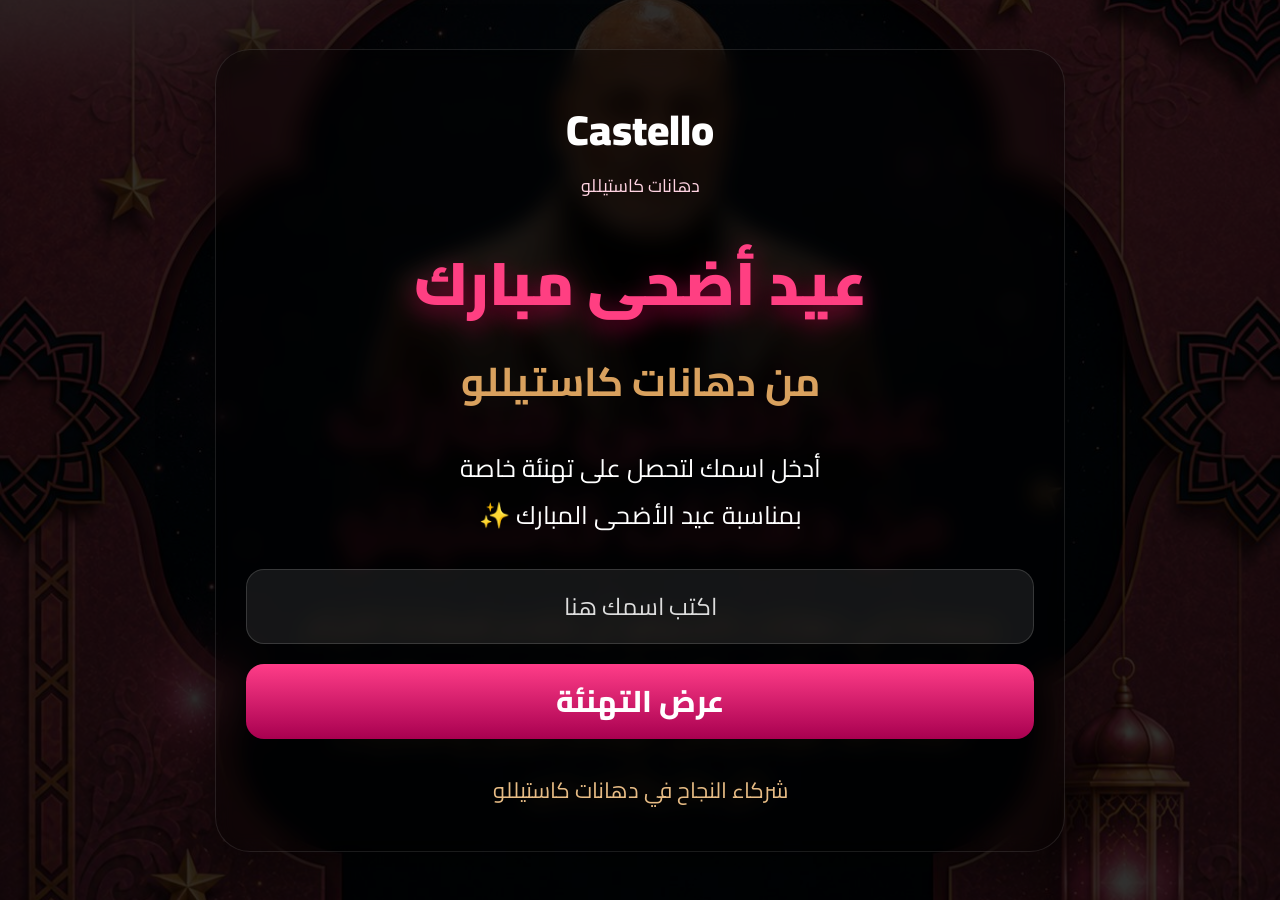
<file: index.html>
<!DOCTYPE html>
<html lang="ar" dir="rtl">
<head>
<meta charset="UTF-8">
<meta name="viewport" content="width=device-width, initial-scale=1.0">
<title>كاستيللو | عيد الأضحى</title>

<link href="https://fonts.googleapis.com/css2?family=Cairo:wght@400;600;700;800;900&display=swap" rel="stylesheet">

<style>

*{
margin:0;
padding:0;
box-sizing:border-box;
font-family:'Cairo',sans-serif;
}

body{
min-height:100vh;
display:flex;
justify-content:center;
align-items:center;
padding:30px;
position:relative;
overflow:hidden;
background:#12010c;
}

body::before{
content:'';
position:fixed;
inset:0;
background:url([data-uri]) center center/cover no-repeat;
filter:brightness(.35);
z-index:1;
}

body::after{
content:'';
position:fixed;
inset:0;
background:rgba(0,0,0,.45);
z-index:2;
}

.container{
position:relative;
z-index:5;
width:100%;
max-width:850px;
padding:40px 30px;
border-radius:35px;
background:rgba(0,0,0,.35);
backdrop-filter:blur(10px);
border:1px solid rgba(255,255,255,.1);
box-shadow:0 15px 50px rgba(0,0,0,.5);
}

.logo{
text-align:center;
margin-bottom:25px;
}

.logo h1{
font-size:42px;
color:#fff;
font-weight:900;
}

.logo p{
color:#ffd3e2;
font-size:18px;
}

.title{
text-align:center;
margin-bottom:25px;
}

.title h2{
font-size:60px;
color:#ff3f82;
font-weight:900;
text-shadow:0 8px 25px rgba(255,0,100,.5);
}

.title h3{
font-size:40px;
color:#d9a15e;
margin-top:5px;
}

.subtitle{
text-align:center;
font-size:25px;
line-height:1.9;
color:#fff;
margin-bottom:30px;
}

input{
width:100%;
height:75px;
border-radius:18px;
border:1px solid rgba(255,255,255,.15);
background:rgba(255,255,255,.08);
padding:0 20px;
font-size:24px;
color:#fff;
outline:none;
text-align:center;
margin-bottom:20px;
}

input::placeholder{
color:#ddd;
}

button{
width:100%;
height:75px;
border:none;
border-radius:18px;
background:linear-gradient(180deg,#ff3d88,#a80050);
font-size:30px;
font-weight:800;
color:#fff;
cursor:pointer;
transition:.3s;
}

button:hover{
transform:scale(1.02);
}

.result{
display:none;
margin-top:35px;
padding:35px 20px;
border-radius:30px;
background:rgba(5,8,25,.92);
border:1px solid rgba(255,255,255,.1);
text-align:center;
animation:fade 1s ease;
}

.result h4{
font-size:40px;
color:#ffcc88;
margin-bottom:15px;
}

.result-name{
font-size:58px;
font-weight:900;
color:#ff3d88;
margin:20px 0;
}

.result p{
font-size:28px;
line-height:2;
color:#fff;
}

.footer{
margin-top:30px;
text-align:center;
color:#e7bc85;
font-size:22px;
}

@keyframes fade{
from{
opacity:0;
transform:translateY(25px);
}

to{
opacity:1;
transform:translateY(0);
}
}

@media(max-width:768px){

.title h2{
font-size:42px;
}

.title h3{
font-size:28px;
}

.subtitle{
font-size:20px;
}

button{
font-size:24px;
}

.result-name{
font-size:42px;
}

.result p{
font-size:21px;
}

}

</style>
</head>

<body>

<div class="container">

<div class="logo">
<h1>Castello</h1>
<p>دهانات كاستيللو</p>
</div>

<div class="title">
<h2>عيد أضحى مبارك</h2>
<h3>من دهانات كاستيللو</h3>
</div>

<div class="subtitle">
أدخل اسمك لتحصل على تهنئة خاصة<br>
بمناسبة عيد الأضحى المبارك ✨
</div>

<input type="text" id="name" placeholder="اكتب اسمك هنا">

<button onclick="showGreeting()">
عرض التهنئة
</button>

<div class="result" id="result">

<h4>كل عام وأنتم بخير</h4>

<p>
تتقدم دهانات كاستيللو بأطيب التهاني إلى
</p>

<div class="result-name" id="clientName"></div>

<p>
بمناسبة عيد الأضحى المبارك<br>
أعاده الله عليكم بالخير واليمن والبركات<br>
وتقبل الله منا ومنكم صالح الأعمال ❤️
</p>

</div>

<div class="footer">
شركاء النجاح في دهانات كاستيللو
</div>

</div>

<script>

function showGreeting(){

let name = document.getElementById('name').value;

if(name.trim() === ''){
alert('من فضلك اكتب الاسم');
return;
}

document.getElementById('result').style.display = 'block';

document.getElementById('clientName').innerHTML = name;

}

</script>

</body>
</html>
</file>
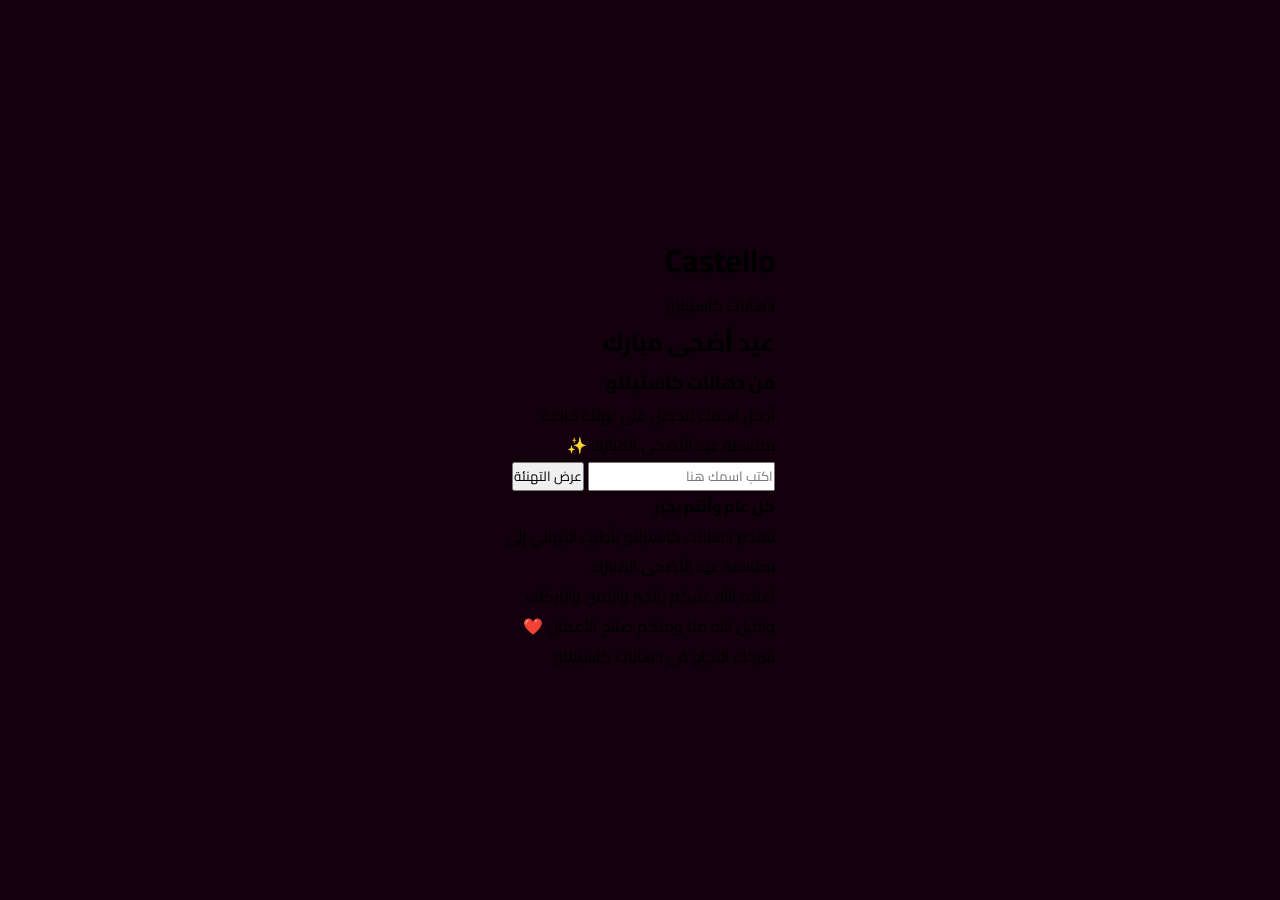
<file: index_updated.html>
<!DOCTYPE html>
<html lang="ar" dir="rtl">
<head>
<meta charset="UTF-8">
<meta name="viewport" content="width=device-width, initial-scale=1.0">
<title>كاستيللو | عيد الأضحى</title>

<link href="https://fonts.googleapis.com/css2?family=Cairo:wght@400;600;700;800;900&display=swap" rel="stylesheet">

<style>

*{
margin:0;
padding:0;
box-sizing:border-box;
font-family:'Cairo',sans-serif;
}

body{
min-height:100vh;
display:flex;
justify-content:center;
align-items:center;
padding:30px;
position:relative;
overflow:hidden;
background:#12010c;
}

body::before{
content:'';
position:fixed;
inset:0;
filter:brightness(.45) blur(1px);
transform:scale(1.05);
background:url([data-uri]) center center/cover no-repeat;
filter:brightness(.45) blur(1px);
transform:scale(1.05);
}

to{
opacity:1;
transform:translateY(0);
}
}

@media(max-width:768px){

.title h2{
font-size:42px;
}

.title h3{
font-size:28px;
}

.subtitle{
font-size:20px;
}

button{
font-size:24px;
}

.result-name{
font-size:42px;
}

.result p{
font-size:21px;
}

}

</style>
</head>

<body>

<div class="container">

<div class="logo">
<h1>Castello</h1>
<p>دهانات كاستيللو</p>
</div>

<div class="title">
<h2>عيد أضحى مبارك</h2>
<h3>من دهانات كاستيللو</h3>
</div>

<div class="subtitle">
أدخل اسمك لتحصل على تهنئة خاصة<br>
بمناسبة عيد الأضحى المبارك ✨
</div>

<input type="text" id="name" placeholder="اكتب اسمك هنا">

<button onclick="showGreeting()">
عرض التهنئة
</button>

<div class="result" id="result">

<h4>كل عام وأنتم بخير</h4>

<p>
تتقدم دهانات كاستيللو بأطيب التهاني إلى
</p>

<div class="result-name" id="clientName"></div>

<p>
بمناسبة عيد الأضحى المبارك<br>
أعاده الله عليكم بالخير واليمن والبركات<br>
وتقبل الله منا ومنكم صالح الأعمال ❤️
</p>

</div>

<div class="footer">
شركاء النجاح في دهانات كاستيللو
</div>

</div>

<script>

function showGreeting(){

let name = document.getElementById('name').value;

if(name.trim() === ''){
alert('من فضلك اكتب الاسم');
return;
}

document.getElementById('result').style.display = 'block';

document.getElementById('clientName').innerHTML = name;

}

</script>

</body>
</html>
</file>
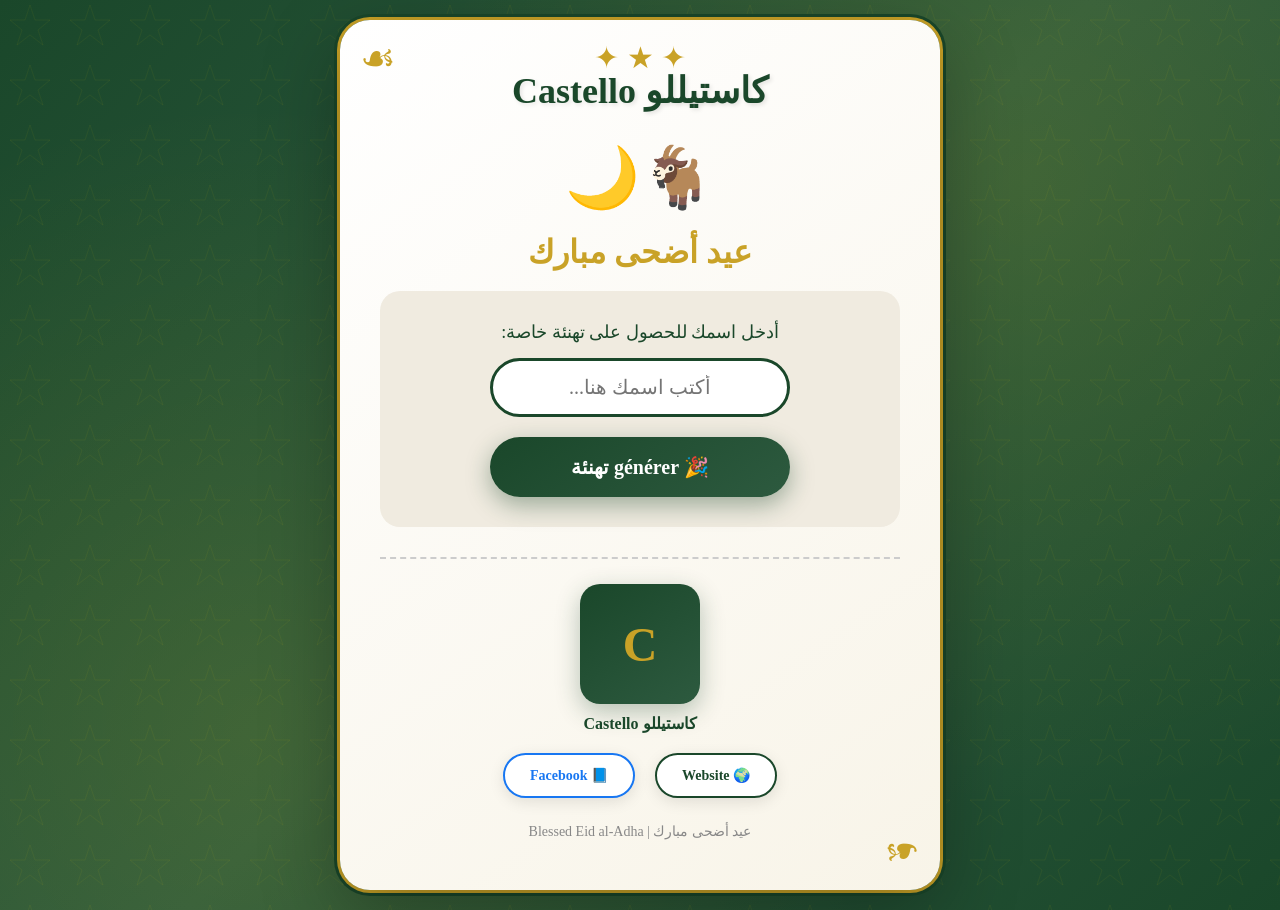
<file: indx.html>
<!DOCTYPE html>
<html lang="ar" dir="rtl">
<head>
    <meta charset="UTF-8">
    <meta name="viewport" content="width=device-width, initial-scale=1.0">
    <title>Castello - تهنئة عيد الأضحى المبارك</title>
    <style>
        * {
            margin: 0;
            padding: 0;
            box-sizing: border-box;
        }

        body {
            font-family: 'Traditional Arabic', 'Amiri', serif;
            background: linear-gradient(135deg, #1a472a 0%, #2d5a3f 50%, #1a472a 100%);
            min-height: 100vh;
            display: flex;
            justify-content: center;
            align-items: center;
            padding: 20px;
            position: relative;
            overflow: hidden;
        }

        /* Background Pattern */
        body::before {
            content: '';
            position: absolute;
            top: 0;
            left: 0;
            right: 0;
            bottom: 0;
            background-image: 
                radial-gradient(circle at 20% 80%, rgba(255,215,0,0.1) 0%, transparent 50%),
                radial-gradient(circle at 80% 20%, rgba(255,215,0,0.1) 0%, transparent 50%),
                url("data:image/svg+xml,%3Csvg width='60' height='60' viewBox='0 0 60 60' xmlns='http://www.w3.org/2000/svg'%3E%3Cpath d='M30 5L35 20L50 20L38 30L43 45L30 35L17 45L22 30L10 20L25 20Z' fill='none' stroke='rgba(255,215,0,0.05)' stroke-width='1'/%3E%3C/svg%3E");
            pointer-events: none;
        }

        .greeting-container {
            background: linear-gradient(145deg, #ffffff 0%, #f8f4e8 100%);
            border-radius: 30px;
            padding: 50px 40px;
            max-width: 600px;
            width: 100%;
            box-shadow: 
                0 25px 80px rgba(0,0,0,0.3),
                0 0 0 3px #c9a227,
                0 0 0 6px #1a472a;
            position: relative;
            z-index: 1;
        }

        /* Decorative corners */
        .greeting-container::before,
        .greeting-container::after {
            content: '☙';
            position: absolute;
            font-size: 40px;
            color: #c9a227;
        }

        .greeting-container::before {
            top: 15px;
            left: 20px;
        }

        .greeting-container::after {
            bottom: 15px;
            right: 20px;
            transform: rotate(180deg);
        }

        .company-header {
            text-align: center;
            margin-bottom: 30px;
        }

        .company-name {
            font-size: 36px;
            font-weight: bold;
            color: #1a472a;
            margin-bottom: 10px;
            text-shadow: 2px 2px 4px rgba(0,0,0,0.1);
        }

        .company-tagline {
            color: #666;
            font-size: 14px;
        }

        .eid-title {
            text-align: center;
            font-size: 32px;
            color: #c9a227;
            margin-bottom: 20px;
            font-weight: bold;
        }

        .eid-icon {
            text-align: center;
            font-size: 60px;
            margin-bottom: 20px;
        }

        .input-section {
            background: #f0ebe0;
            border-radius: 20px;
            padding: 30px;
            margin-bottom: 25px;
            text-align: center;
        }

        .input-label {
            font-size: 18px;
            color: #1a472a;
            margin-bottom: 15px;
            display: block;
        }

        .name-input {
            width: 100%;
            max-width: 300px;
            padding: 15px 25px;
            font-size: 20px;
            border: 3px solid #1a472a;
            border-radius: 50px;
            text-align: center;
            font-family: inherit;
            transition: all 0.3s ease;
            background: white;
        }

        .name-input:focus {
            outline: none;
            border-color: #c9a227;
            box-shadow: 0 0 20px rgba(201, 162, 39, 0.3);
        }

        .generate-btn {
            display: block;
            width: 100%;
            max-width: 300px;
            margin: 20px auto 0;
            padding: 18px 40px;
            font-size: 20px;
            font-family: inherit;
            font-weight: bold;
            color: white;
            background: linear-gradient(145deg, #1a472a, #2d5a3f);
            border: none;
            border-radius: 50px;
            cursor: pointer;
            transition: all 0.3s ease;
            box-shadow: 0 8px 25px rgba(26, 71, 42, 0.4);
        }

        .generate-btn:hover {
            transform: translateY(-3px);
            box-shadow: 0 12px 35px rgba(26, 71, 42, 0.5);
        }

        .generate-btn:active {
            transform: translateY(0);
        }

        .greeting-message {
            text-align: center;
            padding: 30px;
            display: none;
            animation: fadeIn 0.8s ease;
        }

        .greeting-message.show {
            display: block;
        }

        @keyframes fadeIn {
            from {
                opacity: 0;
                transform: translateY(20px);
            }
            to {
                opacity: 1;
                transform: translateY(0);
            }
        }

        .customer-name-display {
            font-size: 42px;
            font-weight: bold;
            color: #1a472a;
            margin-bottom: 15px;
        }

        .personal-message {
            font-size: 24px;
            color: #333;
            line-height: 1.8;
        }

        .signature {
            margin-top: 25px;
            font-size: 18px;
            color: #666;
        }

        .company-logo {
            text-align: center;
            margin-top: 30px;
            padding-top: 25px;
            border-top: 2px dashed #ccc;
        }

        .logo-placeholder {
            width: 120px;
            height: 120px;
            margin: 0 auto;
            background: linear-gradient(145deg, #1a472a, #2d5a3f);
            border-radius: 20px;
            display: flex;
            align-items: center;
            justify-content: center;
            color: #c9a227;
            font-size: 48px;
            font-weight: bold;
            box-shadow: 0 8px 25px rgba(26, 71, 42, 0.3);
        }

        .social-links {
            text-align: center;
            margin-top: 20px;
            display: flex;
            justify-content: center;
            gap: 20px;
        }

        .social-link {
            display: flex;
            align-items: center;
            gap: 8px;
            padding: 12px 25px;
            background: white;
            border-radius: 50px;
            text-decoration: none;
            color: #1a472a;
            font-size: 14px;
            font-weight: bold;
            box-shadow: 0 4px 15px rgba(0,0,0,0.1);
            transition: all 0.3s ease;
        }

        .social-link:hover {
            transform: translateY(-2px);
            box-shadow: 0 6px 20px rgba(0,0,0,0.15);
        }

        .social-link.website {
            border: 2px solid #1a472a;
        }

        .social-link.facebook {
            border: 2px solid #1877f2;
            color: #1877f2;
        }

        .footer-text {
            text-align: center;
            margin-top: 25px;
            font-size: 14px;
            color: #888;
        }

        /* Decorative stars */
        .stars {
            position: absolute;
            top: 20px;
            left: 50%;
            transform: translateX(-50%);
            font-size: 30px;
            color: #c9a227;
        }

        /* Animation for button */
        @keyframes pulse {
            0%, 100% {
                box-shadow: 0 8px 25px rgba(26, 71, 42, 0.4);
            }
            50% {
                box-shadow: 0 8px 35px rgba(26, 71, 42, 0.6);
            }
        }

        .generate-btn {
            animation: pulse 2s infinite;
        }

        /* Responsive */
        @media (max-width: 600px) {
            .greeting-container {
                padding: 30px 20px;
            }

            .company-name {
                font-size: 28px;
            }

            .eid-title {
                font-size: 26px;
            }

            .eid-icon {
                font-size: 45px;
            }

            .customer-name-display {
                font-size: 32px;
            }

            .personal-message {
                font-size: 20px;
            }

            .social-links {
                flex-direction: column;
                align-items: center;
            }
        }
    </style>
</head>
<body>
    <div class="greeting-container">
        <div class="stars">✦ ★ ✦</div>
        
        <div class="company-header">
            <div class="company-name">كاستيللو Castello</div>
        </div>

        <div class="eid-icon">🐐🌙</div>
        
        <h1 class="eid-title">عيد أضحى مبارك</h1>

        <div class="input-section">
            <label class="input-label">أدخل اسمك للحصول على تهنئة خاصة:</label>
            <input type="text" class="name-input" id="customerName" placeholder="أكتب اسمك هنا..." />
            <button class="generate-btn" onclick="generateGreeting()">🎉 générer تهنئة</button>
        </div>

        <div class="greeting-message" id="greetingMessage">
            <div class="customer-name-display" id="displayName"></div>
            <p class="personal-message" id="personalText"></p>
            <p class="signature">من عائلة كاستيللو ❤️</p>
        </div>

        <div class="company-logo">
            <div class="logo-placeholder">C</div>
            <p style="margin-top: 10px; color: #1a472a; font-weight: bold;">كاستيللو Castello</p>
        </div>

        <div class="social-links">
            <a href="https://castello.com" class="social-link website" target="_blank">
                🌍 Website
            </a>
            <a href="https://facebook.com/castello" class="social-link facebook" target="_blank">
                📘 Facebook
            </a>
        </div>

        <p class="footer-text">عيد أضحى مبارك | Blessed Eid al-Adha</p>
    </div>

    <script>
        function generateGreeting() {
            const nameInput = document.getElementById('customerName');
            const name = nameInput.value.trim();
            
            if (!name) {
                alert('من فضلك أدخل اسمك أولاً!');
                nameInput.focus();
                return;
            }

            // Personalized messages
            const messages = [
                `ألف孰 صحة وسلامة ${name}! 
                يتقبل الله منك صالح الأعمال،ouz لك وعائلتك وأحبائك.
                ${name} المحترم، نتمنى لك ولأسرتك الكريمة festive Eid充满欢乐和吉祥!`,

                `${name} العزيز،!
                في هذا اليوم المبارك، nous vous wishing a blessed Eid al-Adha.
                Que cette fête apporte阳性能量和祝福 pour vous et votre famille.
                تقبل الله منا ومنكم صالح الأعوا!`,

                `Cher ${name},!
                Eid Mubarak! Que阳性思想萦绕心头，愿真主赐予你丰盛的恩典。
                我们祝你在这个吉祥的日子充满欢乐和family warmth!`,
                
                `${name} المحترم،!
                يارب bore我们在这个美好的时刻为你祈祷。
                Blessed Eid充满喜悦和peace，愿真主保佑你always!
                
                🎊🎊🎊`
            ];

            // Select random message
            const randomIndex = Math.floor(Math.random() * messages.length);
            const selectedMessage = messages[randomIndex];

            // Display personalization
            document.getElementById('displayName').textContent = name + ' العزيز،';
            document.getElementById('personalText').innerHTML = selectedMessage;

            // Show message with animation
            const greetingMessage = document.getElementById('greetingMessage');
            greetingMessage.classList.remove('show');
            
            // Trigger reflow
            void greetingMessage.offsetWidth;
            
            greetingMessage.classList.add('show');

            // Hide input section after generation
            document.querySelector('.input-section').style.display = 'none';
        }

        // Allow Enter key to submit
        document.getElementById('customerName').addEventListener('keypress', function(e) {
            if (e.key === 'Enter') {
                generateGreeting();
            }
        });
    </script>
</body>
</html>
</file>
